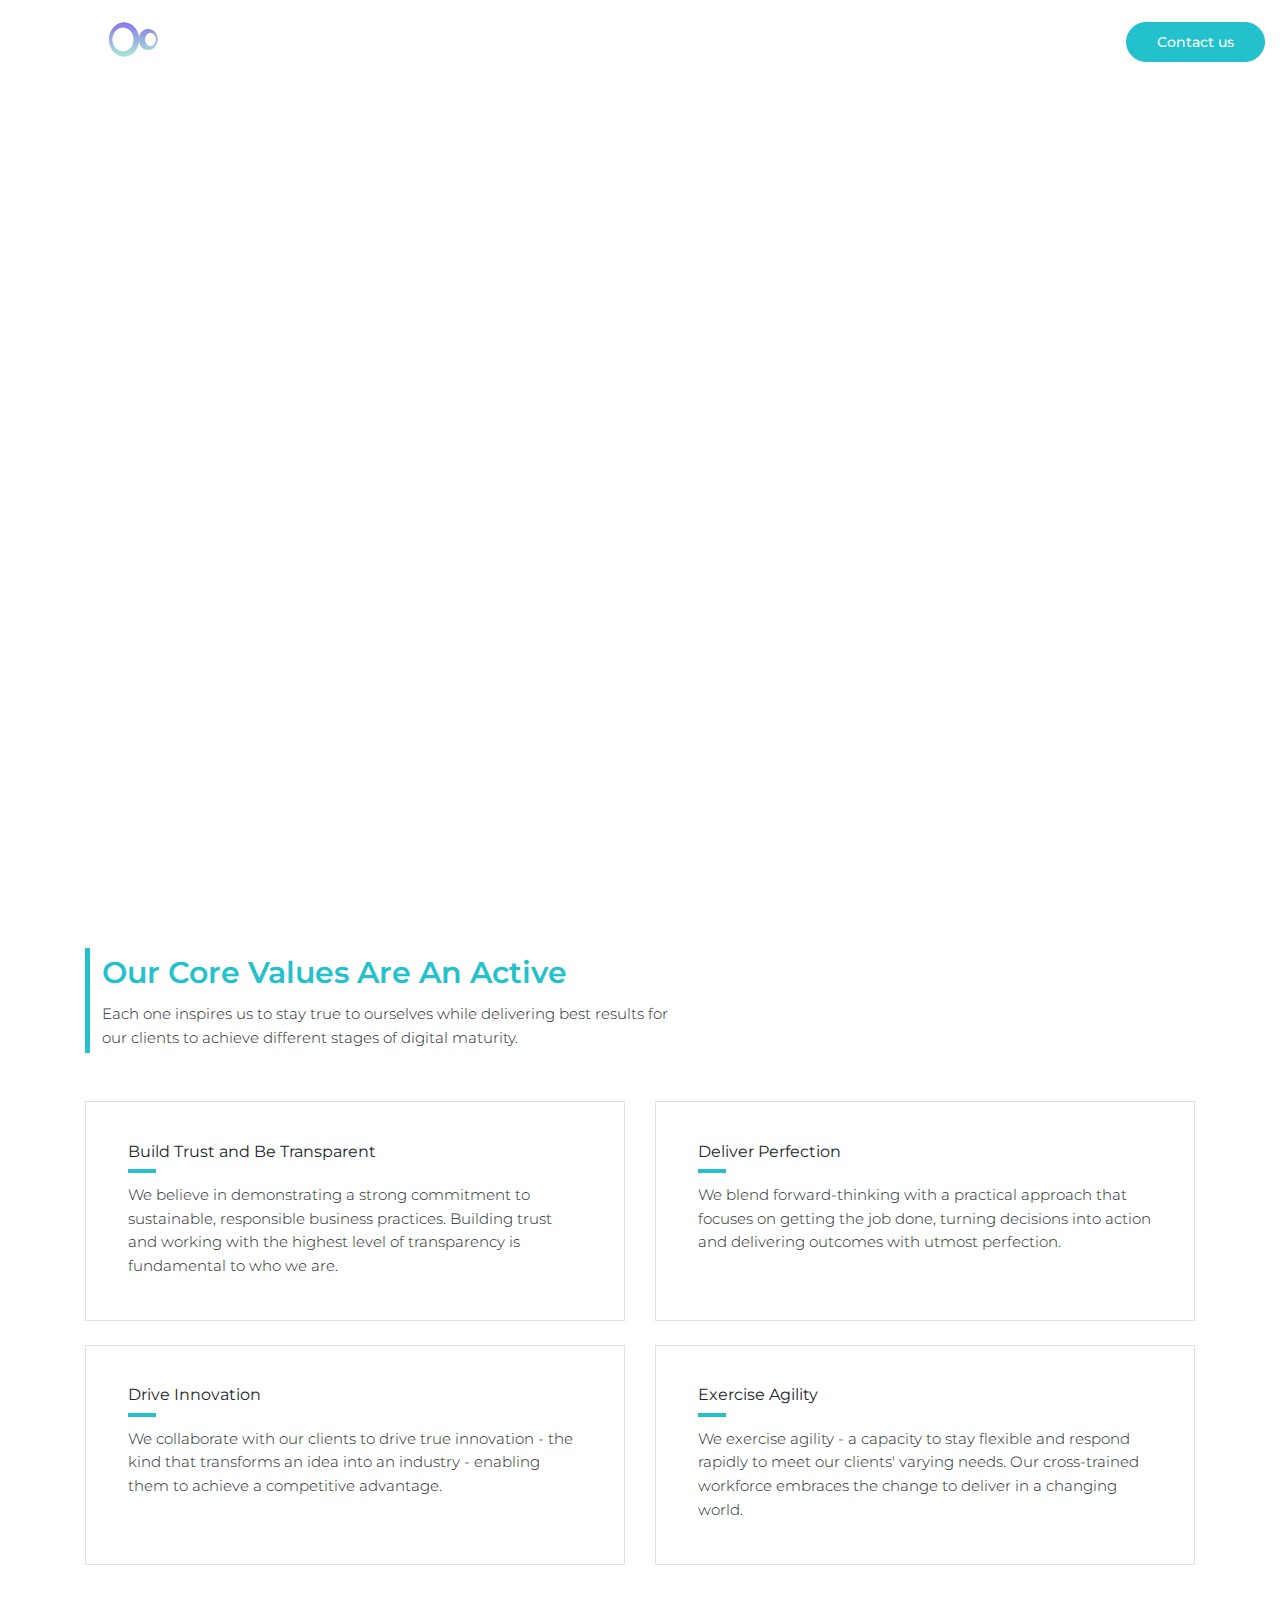
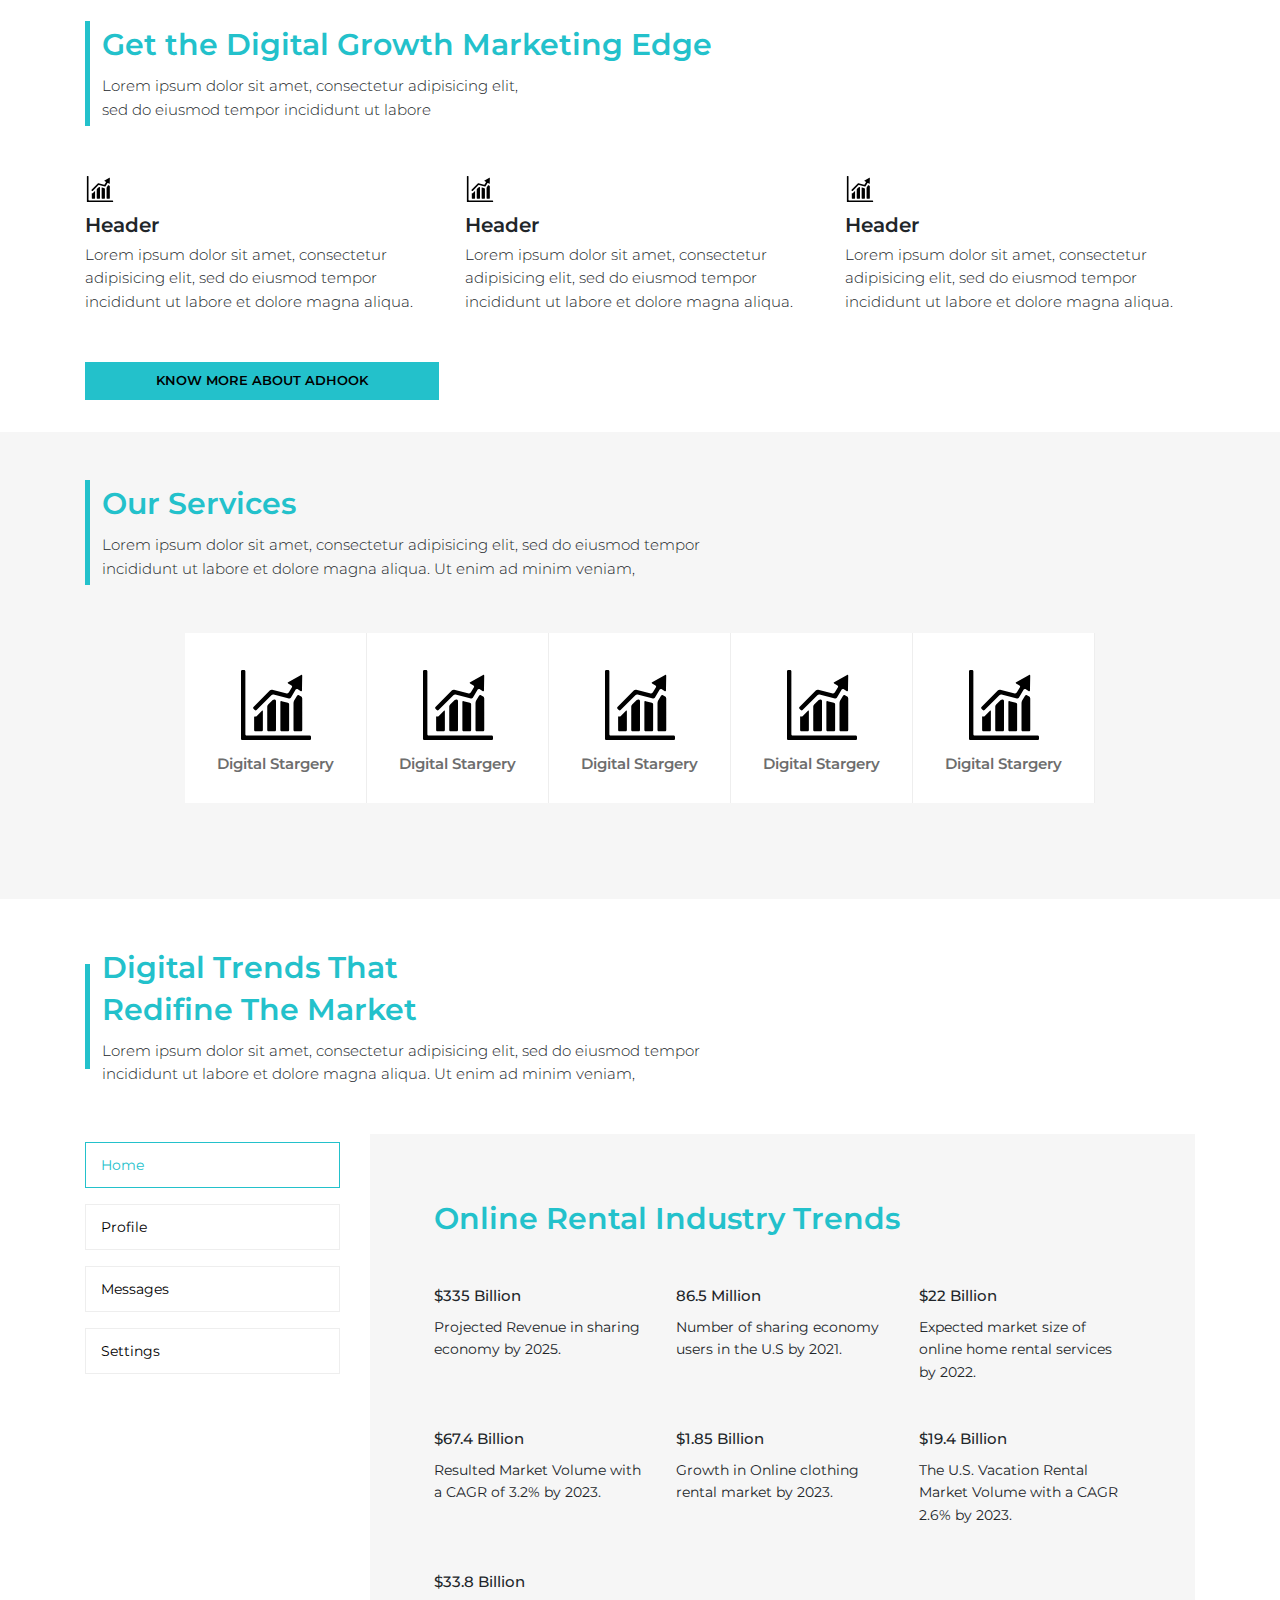
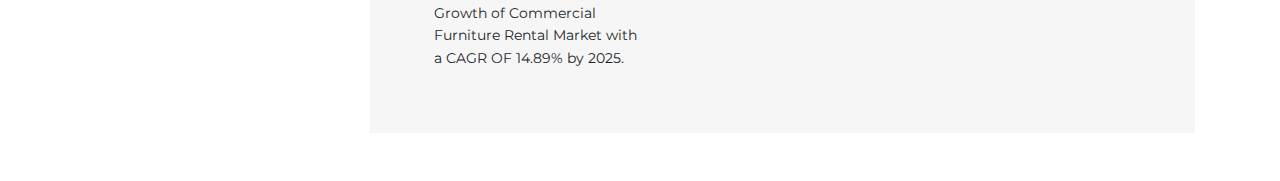
<file: index.html>
<!DOCTYPE html>
<html>
    <head>
        <title>ADHOOK</title>
        <meta charset="utf-8">
        <meta name="viewport" content="width=device-width, initial-scale=1, shrink-to-fit=no">
        <!-- Chrome, Firefox OS and Opera -->
        <meta name="theme-color" content="#054166">
        <!-- Windows Phone -->
        <meta name="msapplication-navbutton-color" content="#054166">
        <!-- iOS Safari -->
        <meta name="apple-mobile-web-app-status-bar-style" content="#054166">
        <link rel="stylesheet" href="https://cdnjs.cloudflare.com/ajax/libs/font-awesome/4.7.0/css/font-awesome.min.css">
        <link rel="preconnect" href="https://fonts.gstatic.com">
        <link href="https://fonts.googleapis.com/css2?family=Montserrat:ital,wght@0,100;0,200;0,300;0,400;0,500;0,600;0,700;0,800;0,900;1,100;1,200;1,300;1,400;1,500;1,600;1,700;1,800;1,900&display=swap" rel="stylesheet">
        <!-- Bootstrap CSS -->
        <link rel="stylesheet" href="css/slick.css">
        <link rel="stylesheet" href="css/slick-theme.css">
        <link rel="stylesheet" href="css/bootstrap.css">
         <link rel="stylesheet" href="css/style.css">
        <link rel="stylesheet" href="css/responsive.css">
    </head>
    <body>
        <header class="bgwhiteopac navigation-bar">
            <div class="container-fluid">
                <div class="desktop-header">
                    <div class="logo-sec">
                        <a href="">
                            <img src="images/icons/Logo_white.png">
                        </a>
                    </div>
                    <div class="navigation-sec" id="myNavbar">
                        <ul>
                            <li><a href="">Products</a></li>
                            <li><a href="">Products</a></li>
                            <li><a href="">Products</a></li>
                            <li><a href="">Products</a></li>
                            <li><a href="">Products</a></li>
                            <li><a href="" class="contact">Contact us</a></li>
                        </ul>
                    </div>
                </div>
            </div>
        </header>
        <main>
            <section>
                <div class="banner-section">
                    <div id="carouselExampleIndicators" class="carousel slide hero-carousel" data-ride="carousel" data-interval="3000">
                      <div class="carousel-inner">
                        <div class="carousel-item active">
                          <div class="carousel-image" style="background-image: url('https://www.fatbit.com/cdn/s2-Img-1.webp');">
                              <div class="content-sec">
                                <h1 class="heading">
                                    Your Success
                                    <br> That's Our Business<i></i></h1>
                                    <p class="para">We deeply care about your growth with our holistic<br> consultation model, agility and integrity.</p>
                                    <div class="video-pop-up d-none">
                                        <div class="b-s">
                                           <img src="images/icons/triangle.svg">
                                        </div>
                                        <div class="">
                                            Why Adhook?
                                        </div>
                                    </div>
                              </div>
                          </div>
                        </div>
                        <div class="carousel-item">
                          <div class="carousel-image" style="background-image: url('https://www.fatbit.com/cdn/s1-Img-1.webp');">
                              <div class="content-sec">
                                <h1 class="heading">
                                    Your Success
                                    <br> That's Our Business<i></i></h1>
                                    <p class="para">We deeply care about your growth with our holistic<br> consultation model, agility and integrity.</p>
                                    <div class="video-pop-up d-none">
                                        <div class="b-s">
                                           <img src="images/icons/triangle.svg">
                                        </div>
                                        <div class="">
                                            Why Adhook?
                                        </div>
                                    </div>
                              </div>
                          </div>
                        </div>
                      </div>
                    </div>
                    <div class="featured-section">
                        <div class="feature-in">
                            Fetured in
                        </div>
                        <div class="logo-sec">
                            <ul>
                                <li>Logo</li>
                                <li>Logo</li>
                                <li>Logo</li>
                                <li>Logo</li>
                                <li>Logo</li>
                                <li>Logo</li>
                            </ul>
                        </div>
                    </div>
                </div>

            </section>
            <section class="section pb-0 mt-5">
                <div class="container">
                <div class="row  m-0 pb-4 mb-4">
                     <div class="heading">
                        <div class="head-inner">
                        <h2>Our Core Values Are An Active</h2>
                        <p>Each one inspires us to stay true to ourselves while delivering best results for our clients to achieve different stages of digital maturity.</p>
                        </div>
                    </div>
                </div>
                <div class="row justify-content-between ">
                <div class="col-md-6 mb-4 in-view-watcher">
                <div class="cms border radius bg-white p-7 h-100">
                <h5><strong>Build Trust and Be Transparent</strong></h5>
                <p>We believe in demonstrating a strong commitment to sustainable, responsible business practices. Building trust and working with the highest level of transparency is fundamental to who we are.</p>
                </div>
                </div>
                <div class="col-md-6 mb-4 in-view-watcher">
                <div class="cms border radius bg-white p-7 h-100">
                <h5><strong>Deliver Perfection</strong></h5>
                <p>We blend forward-thinking with a practical approach that focuses on getting the job done, turning decisions into action and delivering outcomes with utmost perfection.</p>
                </div>
                </div>
                <div class="col-md-6 mb-4 in-view-watcher">
                <div class="cms border radius bg-white p-7 h-100">
                <h5><strong>Drive Innovation</strong></h5>
                <p>We collaborate with our clients to drive true innovation - the kind that transforms an idea into an industry - enabling them to achieve a competitive advantage.</p>
                </div>
                </div>
                <div class="col-md-6 mb-4 in-view-watcher">
                <div class="cms border radius bg-white p-7 h-100">
                <h5><strong>Exercise Agility</strong></h5>
                <p>We exercise agility - a capacity to stay flexible and respond rapidly to meet our clients' varying needs. Our cross-trained workforce embraces the change to deliver in a changing world.</p>
                </div>
                </div>
                </div>
                </div>
            </section>
            <section>
            <div class="growth_mar">   
                <div class="container">
                    <div class="heading">
                        <div class="head-inner">
                        <h2>Get the Digital Growth Marketing Edge</h2>
                        <p>Lorem ipsum dolor sit amet, consectetur adipisicing elit, sed do eiusmod
                        tempor incididunt ut labore </p>
                        </div>
                    </div>
                    <div class="row">
                        <div class="col-md-4">
                                <div class="growth_mar-inner">
                                    <img src="images/icons/chart-growth.svg">
                                    <h2>Header</h2>
                                    <p>Lorem ipsum dolor sit amet, consectetur adipisicing elit, sed do eiusmod
                                    tempor incididunt ut labore et dolore magna aliqua. </p>
                                </div>
                        </div>
                        <div class="col-md-4">
                                <div class="growth_mar-inner">
                                    <img src="images/icons/chart-growth.svg">
                                    <h2>Header</h2>
                                    <p>Lorem ipsum dolor sit amet, consectetur adipisicing elit, sed do eiusmod
                                    tempor incididunt ut labore et dolore magna aliqua.</p>
                                </div>
                        </div>
                        <div class="col-md-4">
                                <div class="growth_mar-inner">
                                    <img src="images/icons/chart-growth.svg">
                                    <h2>Header</h2>
                                    <p>Lorem ipsum dolor sit amet, consectetur adipisicing elit, sed do eiusmod
                                    tempor incididunt ut labore et dolore magna aliqua. </p>
                                </div>
                        </div>
                    </div>
                    <div class="text-left">
                        <button class="btn"> Know More about Adhook</button>
                    </div>
                </div>
            </div>
            </section>
            <section>   
                    <div class="services ">
                        <div class="container">
                            <div class="heading">
                                <div class="head-inner">
                                <h2>Our Services</h2>
                                <p>Lorem ipsum dolor sit amet, consectetur adipisicing elit, sed do eiusmod
                                tempor incididunt ut labore et dolore magna aliqua. Ut enim ad minim veniam,</p>
                                </div>
                            </div>
                            <div class="rows">
                                <div class="services-inner">
                                    <img src="images/icons/chart-growth.svg">
                                    <p>Digital Stargery</p>
                                </div>
                                <div class="services-inner">
                                    <img src="images/icons/chart-growth.svg">
                                    <p>Digital Stargery</p>
                                </div>
                                <div class="services-inner">
                                    <img src="images/icons/chart-growth.svg">
                                    <p>Digital Stargery</p>
                                </div>
                                <div class="services-inner">
                                    <img src="images/icons/chart-growth.svg">
                                    <p>Digital Stargery</p>
                                </div>
                                <div class="services-inner">
                                    <img src="images/icons/chart-growth.svg">
                                    <p>Digital Stargery</p>
                                </div>
                            </div>
                        </div>
                    </div>
            </section>
            <section>   
                <div class="container">
                    <div class="digi-trends">
                        <div class="heading">
                                <div class="head-inner">
                                <h2>Digital Trends That<br>
                                Redifine The Market</h2>
                                <p>Lorem ipsum dolor sit amet, consectetur adipisicing elit, sed do eiusmod
                                tempor incididunt ut labore et dolore magna aliqua. Ut enim ad minim veniam,</p>
                                </div>
                            </div>
                            <div class="row mt-5">
                              <div class="col-md-3">
                                <div class="nav flex-column nav-pills" id="v-pills-tab" role="tablist" aria-orientation="vertical">
                                  <a class="nav-link active" id="v-pills-home-tab" data-toggle="pill" href="#v-pills-home" role="tab" aria-controls="v-pills-home" aria-selected="true">Home</a>
                                  <a class="nav-link" id="v-pills-profile-tab" data-toggle="pill" href="#v-pills-profile" role="tab" aria-controls="v-pills-profile" aria-selected="false">Profile</a>
                                  <a class="nav-link" id="v-pills-messages-tab" data-toggle="pill" href="#v-pills-messages" role="tab" aria-controls="v-pills-messages" aria-selected="false">Messages</a>
                                  <a class="nav-link" id="v-pills-settings-tab" data-toggle="pill" href="#v-pills-settings" role="tab" aria-controls="v-pills-settings" aria-selected="false">Settings</a>
                                </div>
                              </div>
                              <div class="col-md-9">
                                <div class="tab-content" id="v-pills-tabContent">
                                  <div class="tab-pane fade show active" id="v-pills-home" role="tabpanel" aria-labelledby="v-pills-home-tab">
                                      <div id="rental" class="content-data h-100" style="display: block;">
                                    <div class="bg-gray p-4 min-height p-md-5">
                                    <div class="p-3">
                                    <div class="cms mb-xl-5 mb-4">
                                    <h2>Online Rental Industry Trends</h2>
                                    </div>
                                    <div class="row">
                                    <div class="col-md-4 ">
                                    <div class="trend-stats h-100 mb-4 mb-md-5">
                                    <span>$335 Billion</span>
                                    <p class="p-small">Projected Revenue in sharing economy by 2025.</p>
                                    </div>
                                    </div>
                                    <div class="col-md-4 ">
                                    <div class="trend-stats h-100 mb-4 mb-md-5">
                                    <span>86.5 Million</span>
                                    <p class="p-small">Number of sharing economy users in the U.S by 2021.</p>
                                    </div>
                                    </div>
                                    <div class="col-md-4 ">
                                    <div class="trend-stats h-100 mb-4 mb-md-5">
                                    <span>$22 Billion</span>
                                    <p class="p-small">Expected market size of online home rental services by 2022.</p>
                                    </div>
                                    </div>
                                    <div class="col-md-4">
                                    <div class="trend-stats h-100 mb-4 mb-md-5">
                                    <span>$67.4 Billion</span>
                                    <p class="p-small">Resulted Market Volume with a CAGR of 3.2% by 2023.</p>
                                    </div>
                                    </div>
                                    <div class="col-md-4">
                                    <div class="trend-stats h-100 mb-4 mb-md-5">
                                    <span>$1.85 Billion</span>
                                    <p class="p-small">Growth in Online clothing rental market by 2023.</p>
                                    </div>
                                    </div>
                                    <div class="col-md-4">
                                    <div class="trend-stats h-100 mb-4 mb-md-5">
                                    <span>$19.4 Billion</span>
                                    <p class="p-small">The U.S. Vacation Rental Market Volume with a CAGR 2.6% by 2023.</p>
                                    </div>
                                    </div>
                                    <div class="col-md-4">
                                    <div class="trend-stats h-100">
                                    <span>$33.8 Billion</span>
                                    <p class="p-small">Growth of Commercial Furniture Rental Market with a CAGR OF 14.89% by 2025.</p>
                                    </div>
                                    </div>
                                    </div>
                                    </div>
                                    </div>
                                    </div>
                                  </div>
                                  <div class="tab-pane fade" id="v-pills-profile" role="tabpanel" aria-labelledby="v-pills-profile-tab">...</div>
                                  <div class="tab-pane fade" id="v-pills-messages" role="tabpanel" aria-labelledby="v-pills-messages-tab">...</div>
                                  <div class="tab-pane fade" id="v-pills-settings" role="tabpanel" aria-labelledby="v-pills-settings-tab">...</div>
                                </div>
                              </div>
                            </div>
                    </div>
                </div>
            </section>
        </main>
        <footer>
             <script src="js/jquery-3.4.1.min.js"></script>
            <script src="js/popper.min.js"></script>
            <script src="js/bootstrap.min.js"></script>
            <script src="js/slick.min.js"></script>
        </footer>
        <script type="text/javascript">       
         $(function() {
            var header = $(".navigation-bar");
            $(window).scroll(function() {    
                var scroll = $(window).scrollTop();
                
            
                if (scroll >= 300) {
                    header.removeClass('bgwhiteopac').addClass("bgwhite");
                } else {
                    header.removeClass("bgwhite").addClass('bgwhiteopac');
                }
            });
        });
        </script>
    </body>
    </html>
</file>
<file: css/style.css>
html, body, div, span, applet, object, iframe,
h1, h2, h3, h4, h5, h6, p, blockquote, pre,
a, abbr, acronym, address, big, cite, code,
del, dfn, em, img, ins, kbd, q, s, samp,
small, strike, strong, sub, sup, tt, var,
b, u, i, center,
dl, dt, dd, ol, ul, li,
fieldset, form, label, legend,
table, caption, tbody, tfoot, thead, tr, th, td,
article, aside, canvas, details, embed, 
figure, figcaption, footer, header, hgroup, 
menu, nav, output, ruby, section, summary,
time, mark, audio, video {
    margin: 0;
    padding: 0;
    border: 0;
    font-size: 100%;
    font: inherit;
    vertical-align: baseline;
}
/* HTML5 display-role reset for older browsers */
article, aside, details, figcaption, figure, 
footer, header, hgroup, menu, nav, section {
    display: block;
}
body {
    line-height: 1;
    outline: none;
}
ol, ul {
    list-style: none;
}
blockquote, q {
    quotes: none;
}
blockquote:before, blockquote:after,
q:before, q:after {
    content: '';
    content: none;
}
table {
    border-collapse: collapse;
    border-spacing: 0;
}
body  {
    font-family: 'Montserrat', sans-serif;
   }
header{
    position: fixed;
    width:100%;
    padding:.5rem 0;
    z-index: 99;
}
header .desktop-header{
    display:flex;
    align-items: center;
    justify-content: space-between;
}
header .desktop-header .logo-sec{
    width: 180px;
}
header .desktop-header .logo-sec img{
    max-width: 100%;
}
header .desktop-header .navigation-sec ul{
    display:flex;align-items: center;
}
header .desktop-header .navigation-sec .contact:hover{
        background-color: transparent;
    border-color: #fff;
    color: #fff;
}
header .desktop-header .navigation-sec .contact{
        background-color: #23c1cb;
    color: #fff;
    padding: 12px 30px;
    border: 1px solid #23c1cb;
    display: inline-block;
    border-radius: 50px;
    margin-left:1rem;
}
header .desktop-header .navigation-sec ul li a{
    padding:0 1.5rem;
    font-weight: 500;
    text-decoration:none;
    font-size: 14px;  
    color:#fff;
}
/* Parallax animation effects */
.hero-carousel .carousel-item .carousel-image{
  transform: scale(1) translateX(0);
  transition: all 0.6s;
}

.hero-carousel .carousel-item.carousel-item-next .carousel-image,
.hero-carousel .carousel-item.active.carousel-item-right .carousel-image{
  transform: scale(1.3) translateX(-50%);
}

.hero-carousel .carousel-item.carousel-item-prev .carousel-image,
.hero-carousel .carousel-item.active.carousel-item-left .carousel-image{
  transform: scale(1.3) translateX(50%);
}

.hero-carousel .carousel-item.carousel-item-next.carousel-item-left .carousel-image, 
.hero-carousel .carousel-item.carousel-item-prev.carousel-item-right .carousel-image{
  /*transform: scale(1);*/
  transform: scale(1) translateX(0);
}


/* Makes carousel full screen */
.hero-carousel .carousel-item{
  height: 100vh;
  overflow: hidden;
}
.hero-carousel .carousel-item .carousel-image{
  height: 100vh;
  background-position: center center;
  background-repeat: no-repeat;
  background-size: cover;
}
main .banner-section .carousel-image{
    display: flex;
    align-items: center;
}

main .banner-section .carousel .carousel-image{
    display: flex;
    align-items: center;
}

main .banner-section .carousel .carousel-image .content-sec{
    padding:0 5rem;
}
main .banner-section .carousel .carousel-image .content-sec h1{
        color: #fff;
        font-size: calc(112.5% + 3vw);
        line-height: 1.3;
        margin-bottom: .7rem;
    }

main .banner-section .carousel .carousel-image .content-sec h1 .br{
    display:block;
}
main .banner-section .carousel .carousel-image .content-sec .para{
    font-size: 20px;
    color: #fff;
    line-height: 1.6;
}
main .video-pop-up{
    margin:1rem 0;
    display: flex;
    height: 50px;
    align-items: center;
}
main .video-pop-up .b-s{
        background: rgba(255,255,255,.3);
        xpadding:15px 20px;
        display: flex;
        width:10%;
        align-items: center;
        justify-content: center;
}
main .video-pop-up img{
    width: 15px;
    transform:rotate(180deg);
}
.carousel .heading  h2{
    font-size:  30px;
    text-align:   left; 
    line-height:    1.4;
 }
.carousel .heading:before{
    content:'';
    display:    none !important;   
}
header .heading  h2{
    font-size: 30px;
    color: #000;
    text-align:     left ; 
    font-weight:    600;
    line-height:    1.4;
    margin-bottom:  .5rem; 
}
main .cms h2,
main .heading  h2{
    font-size: 30px;
    color: #23c1cb;
    text-align:     left ; 
    font-weight:    600;
    line-height:    1.4;
    margin-bottom:  .5rem;
}
.cms p ,
main .heading p,
.growth_mar-inner p{
    line-height: 1.59;
    font-size: 15px;
    font-weight: 300;
}
.p-7 {
    padding: calc(1rem + 2vw);
}
.cms h5{
    margin-bottom: .6rem;
}
.cms h5:after {
    content: "";
    width: 1.75rem;
    height: 4px;
    margin: .6rem 0;
    display:block; 
   xbackground: #000;
        background: #23c1cb;
}
.banner-section{
    position:   relative;   
}
.banner-section
.featured-section{
    position: absolute; 
    bottom:     0;
    color:  #fff;
    width:  100%;
    padding:    3rem 5rem;
        display:    flex;   
        justify-content:   space-between;   
        align-items:    flex-end;
}
.banner-section
.featured-section .logo-sec ul{
    display: flex;  
}
.banner-section
.featured-section .logo-sec ul li {
    padding:0 .5rem;
}
.growth_mar{
    margin:     3rem 0;
}
main .heading p{
    width:  60%;
    xmargin:auto;    
    text-align:left ; 
}
.growth_mar{
    margin: 2rem 0;
}
.growth_mar
.growth_mar-inner {
    margin:     3rem 0;
}
.growth_mar
.growth_mar-inner h2{
        font-weight:   600;
        font-size:  20px;
        margin:     .5rem 0;
}
.growth_mar
.growth_mar-inner img{
    width:  30px;
}
.btn{
    background:#23c1cb;
    padding:8px 70px;
    text-transform:     uppercase;
    font-size:  13px;
    color:  #000;
    font-weight:    600;
    border-radius:0;
}
.btn:hover{
    border:1px solid #23c1cb;
    background: transparent;    
}
.heading {
    display:flex;   
    align-items:    center; 
}
.heading  h2,
.heading  p{
    text-align:   left; 
    margin: unset;  
    padding:0 12px;
}
main .heading:before {
    content: '';
    height: 105px;
    width: 5px;
        background:      #23c1cb;
   xbackground: #000;
    display: inline-block;
}
.services{
    padding:3rem 0;
    background:#f6f6f6;
}
.services .rows{
    display:flex;
    align-items:    flex-end;
    justify-content:    center; 
    padding:1rem;
}
.services .rows .services-inner{
    background:#fff;
    text-align:center;  
    padding:    2rem;
    margin:2rem 0;
    border-right: 1px solid #eee;
}
.services .rows .services-inner p{
    font-weight: 600;
    color:  #6d6d6d;
    font-size:15px;
    margin:.5rem 0 0;
}
.services .rows .services-inner img{
    width:80px;
}
.digi-trends{
    margin: 3rem 0;
}
.digi-trends
.nav-pills .nav-link{
        border: 1px solid #eee;
    color: #000;
    padding: 15px;
    border-radius: 0;
    font-size: 14px;
    margin:.5rem 0;
}
.digi-trends
.nav-pills .nav-link.active, .nav-pills .show > .nav-link{
    background:  transparent;   
    border:1px solid    #23c1cb;
    color:  #23c1cb;
}
.digi-trends
.bg-gray {
    background: #f6f6f6;
}
.digi-trends
.trend-stats p{
    font-size:  14px;
    line-height:    1.6;
}
.digi-trends
.trend-stats>span {
    font-weight: 500;
    margin-bottom: .8rem;
    display: block;
    font-size: calc(112.5% + 0.21vw);
    font-size:15px;
}
#myNavbar ul li .contact:after{
        display:    none;   
}
#myNavbar ul li a {
  position: relative;
     transition: 0.5s;
}
#myNavbar ul li a::after {
  position: absolute;
  content: "";
  width: 100%;
  height: 3px;
  top: 100%;
  left: 0;
  background: #76CBF5;
  transition: transform 0.5s;
  transform: scaleX(0);
  transform-origin: right;
  margin:8px 0;
}
#myNavbar ul li a:hover {
  xcolor: #95a5a6;
}
#myNavbar ul li a:hover::after {
  transform: scaleX(1);
  transform-origin: left;
}
header .bgwhiteopac {
    background: transparent ;
}
 .bgwhite {
    background: #000000b5;
    transition: background-color 1s ease;
}
/*Services css*/
.services_sec .services-tabs ul{
        display:flex;
    vertical-align: middle;
}
.services_sec .services-tabs ul li{
    text-align: center;
    border-right: 1px solid #eee;
    width: 100%;
    border-bottom: 1px solid #eee;
}
.services_sec .services-tabs .services-content-list{
    padding:4rem 2rem;
}
.services_sec.services-tabs .services-content-list h2{
    font-size: 16px;
    color: #000;
    font-weight: 700;
    margin:1rem 0;
}
li.active {
    color: red;
}
.services-intro {
    background-color: #f0f5f8;
    padding: 80px 0 50px;
}
.services-intro-name {
    font-size: 24px;
    line-height: 32px;
    font-weight: 600;
    color: #51cfd4;
    margin: 0;
}
.services-intro-sub-heading {
    font-size: 36px;
    line-height: 50px;
    font-weight: 600;
    color: #3b3c3d;
}
.services-intro-name {
    font-size: 24px;
    line-height: 32px;
    font-weight: 600;
    color: #51cfd4;
    margin: 0;
}
.category-icon {
    bottom: 0;
    right: 5rem;
    position: absolute;
}
.services-content-main {
    font-size: 20px;
    line-height: 38px;
    color: #3b3c3d;
    margin: 1rem 0 0 ;
}
.services_sec .services-content-list h2{
        font-weight: 700;
    color: #000;
    margin: 1rem 0 0;
}
.services-no {
    font-size: 98px;
    line-height: 82px;
    font-weight: 600;
    color: #51cfd4;
    margin-right: 1.5rem;
}
.services-banner .distable-cell {
    position: relative;
    z-index: 2;
}
.services-banner-tagline-1 {
    color: #899c2a;
    font-weight: 600;
    font-size: 16px;
    line-height: 26px;
}
.services-banner-tagline-2 {
    font-size: 48px;
    line-height: 54px;
    font-weight: 600;
    color: #bdd346;
    padding: 20px 0;
}
.services-banner-tagline-3 {
    font-size: 30px;
    line-height: 42px;
    font-weight: 600;
    color: #fff;
}
.distable-cell {
    display: table-cell;
    vertical-align: middle;
}
.distable {
    display: table;
}
.services_sec .services-tabs .services-content-list.active{
    background: #23c1cb;
}
.services_sec .services-tabs ul li a{
    text-decoration: none;
}
#faq .card {
  margin-bottom: 30px;
  border: 0;
}

#faq .card .card-header {
  border: 0;
  x-webkit-box-shadow: 0 0 20px 0 rgba(213, 213, 213, 0.5);
          xbox-shadow: 0 0 20px 0 rgba(213, 213, 213, 0.5);
  border-radius: 2px;
  padding: 0;
}
#faq {
    margin:3rem 0;
}
#faq .card .card-header .btn-header-link {
  color: #fff;
  display: block;
  text-align: left;
  xbackground: #FFE472;
  color: #222;
   color: #23c1cb;
  padding: 0 20px;
}

 #faq .card .card-header .btn-header-link:after {
      content: '';
    width: 0;
    height: 0;
    border-left: 10px solid transparent;
    border-right: 10px solid transparent;
    border-bottom: 12px solid #BABDF2;
    margin: 0 25px;
}
 #faq .card  .card-body{
    padding: .4rem 1.25rem;
 }
 #faq .card .card-header .btn-header-link.collapsed {
  xbackground: #A541BB;
  xcolor: #fff;
}
#faq .card .card-header a{
    display: flex !important;
    justify-content: space-between;
    align-items: center;

}
#faq .card .card-header .btn-header-link.collapsed:after {
      content: '';
    width: 0;
    height: 0;
    border-left: 10px solid transparent;
    border-right: 10px solid transparent;
    border-top: 12px solid #BABDF2;
    border-bottom: unset;
    margin: 0 25px;
}
 #faq .card .collapsing {
  xbackground: #FFE472;
  line-height: 30px;
}
#faq .card  .btn:hover{
    border:none;
}
#faq .card  .btn{
    background:#fff;
    font-size: 25px;
    text-transform: unset;
    font-weight:600;
}
#faq .card .collapse {
  border: 0;
}

#faq .card .collapse.show {
  xbackground: #FFE472;
  line-height: 30px;
  color: #222;
}
.case-study{
        background-color: #f0f5f8;
        padding: 3rem 0;
        margin:2rem 0 0;
}
.case-study
.slick-prev:before, .case-study .slick-next:before{
    font-size: 30px;
    color: #000;
}
.case-study
.slick-prev {
       display: inline;
    width: 115px;
    left: unset;
    right:5rem;
    top: -3rem;
}
.case-study
.slick-next{
    right: 5rem;
    top: -3rem;
}
.case-study
.case-study-inner{
    margin:2rem 0;
}
/*growth*/
.growth-banner .banner-content{
    position: absolute;
    left:  5rem;
    top: 40%;
    font-size: 30px;
}
.growth-banner .banner-content h2{
    color: #fff;
    font-size: 40px;
    color: #000;
    font-weight: 800;
    text-transform: uppercase;
}
.growth-banner .banner-content p{
    font-size: 17px;
    margin:1rem 0;
}
.growth-banner .banner-content  a.expert{
    background: #23c1cb;
    border-radius: 100px;
    color: #000;
    text-decoration: none;
    padding: 20px 10px;
    font-size: 15px;
    width: 40%;
    font-weight: 600;
    text-align: center;
    display: block;
}
.overview {
    background-color: #061a35;
    padding: 70px 0px 70px;
}
.sec-desc {
    font-size: 16px;
    line-height: 28px;
}
.overview p{
    color: #fff;
    line-height: 1.6;
    margin-bottom: .6rem;
}
.green-color {
    color: #c1dc2e;
}
.overview-adv p {
    color: #fff;
    width: 250px;
    text-align: center;
    display: block;
    margin: 7px auto 0;
    font-style: oblique;
}
.overview-slider .col-4{
    text-align: center;
    margin:2rem 0;
}
.services-tabs{
    position: sticky;
    top: 84px;
}
.what-we-do{
    margin:3rem 0;
}
.wwd-sec{
    margin: 2.6rem 0;
}
.wwd-sec p{
    text-align: justify;
    font-size:  15px;
    margin:1rem 0;
    line-height: 22px;
    color: #3b3c3d;
}
.make-reinvent {
        background: url(https://www.reinventdigital.com/wp-content/uploads/2018/01/what-we-do-pattern.jpg)repeat;
        width:  100%;
        padding:3rem 0 5rem;
        background-attachment: fixed;
}
.make-reinvent 
.common-sec{
        background:#302F2F;
        padding:3rem ;
        text-align: center; 
        color:#fff;
}
.rows{
    display: flex;
    align-items:flex-start;   
}
.make-reinvent
.right-sec{
    margin:8rem 0 0;
    width:50%;
    background:#23c1cb;
    color:#000;
    padding:5rem 3rem;
}
.make-reinvent
.left-sec{
    margin:3rem 0 0;
    width:50%;
}
.make-reinvent 
.common-sec h2{
    font-size:  20px;
    margin:1rem 0;
    font-weight:    600;
    line-height:    1.4;
}
.make-reinvent 
.common-sec p{       
    line-height: 1.5;
}
.mt-minus{
    margin-top: -2rem;
}
.make-reinvent .cig .common-sec{
    background:#fff;
    color:#000;
        -webkit-box-shadow: 60px 60px 47px -17px rgb(0 0 0 / 20%);
    -moz-box-shadow: 60px 60px 47px -17px rgba(0,0,0,.2);
    box-shadow: 60px 60px 47px -17px rgb(0 0 0 / 20%);
}
.make-reinvent 
.rig{
    margin-top: 5rem;
}
.banner-section{
    background-attachment: fixed !important;   
}
/*patner*/
.patner{
    padding:3rem 0;
}
.patner p{
    margin:  2rem 0;
    width:100%;
    line-height:    1.5;
        text-align: left    ; 
}
.patner-logo{
    padding:1rem ;
    width:200px;
}
.get-in-touch {
    padding:3rem 0;
    background:#eee;
}
.get-in-touch h2{
    text-align: center; 
        font-size:  30px;
        font-weight:    700;
        line-height:    1.5l
}
.get-in-touch  p{
    text-align:     center; 
    margin:1rem auto;
    line-height:    1.5;
}
.get-in-touch .btnss{
    display:flex; 
    margin-top: 2rem;  
    justify-content: center;    
    align-items:    center; 
}
.get-in-touch .btnss .btn{
    margin:0 1rem;
}
</file>
<file: css/responsive.css>
@media screen and (max-width: 1980px) and (min-width: 1367px){}
@media screen and (max-width: 1920px) and (min-width: 1367px){}
@media screen and (max-width: 1680px) and (min-width: 1367px){}
@media screen and (max-width: 1600px) and (min-width: 1367px){}
@media screen and (max-width: 1440px) and (min-width: 1367px){}
@media screen and (min-width: 1400px){
    .banner-sec .form-div{
        width: 345px;
    }
    .blog-section {
    margin-top: -123px;
}
}
@media screen and (max-width: 1280px){
	.banner-sec .carousel .carousel-indicators {
    	bottom: 15%;
	}
	
}
@media screen and (max-width: 1199px){
		.banner-sec .carousel .carousel-caption{
			top: 	11%;
		}
		.banner-sec .carousel .carousel-caption h2{
			font-size: 	25px;
		}
		.banner-sec .carousel .carousel-caption h2 span {
		    font-size: 37px;
		}
		.banner-sec .carousel .carousel-caption p {
    		font-size: 15px;
		}
		.banner-sec .form-div{
			width: 	25%;
			right: 5%;
		}
		.health-packages .slick-prev, .video-slider .slick-prev {
		    left: -35px;
		}
		.slick-next {
   			 right: -35px;
		}
		.locations .locations-inner .row {
    		justify-content: center	;
		}
		.map-section{
			margin:2rem auto 0;	
		}
}
@media screen and (max-width: 1200px){
	.custom-container{
    max-width: 1140px;
}
.health-packages .slick-prev, .video-slider .slick-prev,
.blog .slick-prev{
    left: -25px;
}
.health-packages .slick-next, .video-slider .slick-next,
.blog .slick-next{
    right: -25px;
}
.slick-next {
    right: -25px;
}
}
@media screen and (max-width: 1024px){
	.skeleton-section .skeleton-content-section .inner-section p{
		font-size: 	16px;
	}
	.skeleton-section .skeleton-content-section h2 {
    	font-size: 30px;
    	margin-bottom: .5rem;
	}
	.slick-prev {
    	left: 0;
	}
	.slick-next{
		right:0;
	}
}
@media screen and (max-width: 993px){
    .header-fixed{
            padding-top: 63px;
    }
	.healthpackage_inner .healthpackage_content .rates{
		justify-content: 	center;	
	}
	.healthpackage_inner .healthpackage_content .rates .old-rates,
	.healthpackage_inner .healthpackage_content .rates .new-rates {
 	   margin: 0 10px;
	}
	.skeleton-section .ml- {
    	margin-bottom: 0rem;
	}
	.skeleton-section .human{
		margin-top: 2rem;
	}
	.skeleton-section .mt- {
    	margin-top: 1rem;
	}
	.skeleton-section .skeleton-content-section {
    	margin-bottom: 0rem;
	}
	.desktop-navbar,
	.desktop-carousel{
		display: none;	
	}
	.mobile-carousel{
		display:block;
		zoverflow-x: hidden;
	}
	.mobile-navbar{
		display:flex;	
		padding:.7rem 0;
	}
	.banner-sec .form-div{
		position:initial;
		width:40%;
		margin:2rem auto .5rem;
	}
	.skeleton-section {
    	margin: 0;
	}
	.mobile-navbar .logo {
    	width: 170px;
	}
	.habits .left-back,
	.habits .right-back,
	.health-packages .top-right-bg,
	.health-packages .bottom-left-bg,
	.health-packages .slick-next,
	.health-packages .slick-prev,
	.video-slider .slick-next,
	.video-slider .slick-prev,
	.blog .slick-next,
	.blog .slick-prev{
		display:none !important;
	}
	.heading h2 {
    	font-size: 30px;
	}
	.all-blog-stories .slick-slide {
    margin: 1rem;
}
.hp_div{
	margin:13px 15px !important;
}
.banner-sec .carousel .carousel-indicators{
	bottom: 0rem;
    right: -4rem;
	margin-left:unset;	
}
.locations-inner .row{
	align-items: 	center;	
}
.habits{
	margin:2rem 0;
}
.view-btn-sec {
    margin: 3rem 0 0;
    text-align: center;
}
.heading {
    margin-bottom: 1rem;
}
.skeleton-section .para {
    font-size: 14px;
    width: 100%;
}
.skeleton-section nav{
	justify-content: center;
}
.slick-dots li button:before{
	font-size: 30px;
}
.banner-sec .carousel .carousel-indicators li {
    width: 9px;
    height: 9px;
}
.slick-dots li.slick-active button:before {
    opacity: .75;
    color: #FFCC00;
}
.skeleton-section ul{
	justify-content:center;
}
.social-foo{
	padding:20px 20px 40px 0 !important;
}
footer 	 .text-right{
	text-align:left !important;
}
.locations .locations-inner .df{
	padding: 0;
}
.locations
.locations-inner img{
width:40px;
}
  .payment .Checkout-detail-sec .Sample .bx,
    .payment .Checkout-detail-sec .date-sec,
    .payment .Checkout-detail-sec .Available .form-control{
        width:100%;
    }
}
@media screen and (max-width: 800px){
.find-a-lab .location-center .location-content ul li{
    width:100%;
}
.find-a-lab .location-center img {
    width: 45px;
}
.find-a-lab .location-center .location-content ul li{
    font-size:  14px;
}
.find-a-lab .location-center .Directions .lc {
    margin: 0 .5rem 0.5rem 0;
}
.find-a-lab .find-a-lab-inner p{
        font-size: 14px;
    line-height: 1.4;
}
.find-a-lab .bg{
    display:    none;   
}
}
@media screen and (max-width: 767px){
  
	.mobile-map{
    display: block;
}
.desktop-map,
.locations .heading p{
    display: none;
}
footer .footer-div .col-md-2{
	margin:.8rem 0;
}

#map{
    margin:3rem 0;
}
.find-a-lab .find-a-lab-inner .form-control {
    height: calc(1.5em + 1rem + 2px);
    margin: .5rem 0;
    font-size: 14px;
}
.btn{
    xwidth:100%;
}
.paginations .det {
    display: none;
}
.payment .payment-content .pagi-sec {
    width: 100%;
}
.payment .pd-heading h2 {
    font-size: 15px;
}
.current_opening
.current_opening-inn .form-control{
    font-size: 13px;
}
.current_opening h6{
    font-size: 20px;
}
.current_opening .ex{
    flex-wrap: wrap;
}
.current_opening .bg{
    display: none;
}
.current_opening ul li{
    line-height: 1.4;
}
.current_opening
.current_opening-inn{
    margin:.6rem 0;
}
}
@media screen and (max-width: 640px){}
@media screen and (max-width: 600px){}
@media screen and (max-width: 480px){
	/*Human Anatomy*/
	.skeleton-section .human .male {
    		max-width: 300px;
	}
	.skeleton-section .brain img {
    width: 45px;
}
	.skeleton-section .brain {
    	left: 123px;
 	}
 	.skeleton-section .tyroid img {
    width: 35px;
}
 	.skeleton-section .has-tip:hover:before {
    font-size: 14px;
    transform: translate(-70%,-10%);
    line-height: 1.4;
	}
	.skeleton-section .lungs {
    position: absolute;
    top: 116px;
    z-index: 998;
    left: 98px;
    opacity: 1;
}
.skeleton-section .heart {
    position: absolute;
    top: 135px;
    z-index: 99999;
    left: 139px;
    opacity: 1;
}
.skeleton-section .heart img {
    width: 30px;
}
.skeleton-section .liver {
    position: absolute;
    top: 202px;
    z-index: 9;
    left: 103px;
    opacity: 1;
}
.skeleton-section .liver img {
    width: 60px;
}
.skeleton-section .stomach {
    position: absolute;
    top: 200px;
    z-index: 999;
    left: 130px;
    opacity: 1;
}
.skeleton-section .stomach img {
    width: 55px;
}
.skeleton-section .intestine {
    position: absolute;
    top: 235px;
    z-index: 9;
    left: 108px;
    opacity: 1;
}
.skeleton-section .intestine img {
    width: 80px;
}
.skeleton-section .kidney {
    position: absolute;
    top: 237px;
    z-index: 999;
    left: 115px;
    opacity: 1;
}
.skeleton-section .kidney img {
    width: 65px;
}
.skeleton-section .pancreas {
    position: absolute;
    top: 252px;
    z-index: 9999;
    left: 135px;
    opacity: 1;
}
.skeleton-section .pancreas img {
    width: 25px;
}
.skeleton-section .reproductive {
    position: absolute;
    top: 245px;
    z-index: 1;
    left: 116px;
    opacity: 1;
}
.skeleton-section .col-lg-6{
	padding: 	0;
}
.skeleton-section .reproductive img {
    width: 60px;
}
.skeleton-section .lungs img {
    width: 95px;
}

	.skeleton-section .tyroid {
    position: absolute;
    top: 78px;
    left: 127px;
    opacity: 1;
}
.skeleton-section .f-human .f-brain {
    position: absolute;
    top: 9px;
    z-index: 999;
    left: 123px;
    opacity: 1;
}
.skeleton-section .f-human .f-brain img {
    width: 50px;
}
.skeleton-section .f-human .f-tyroid {
    position: absolute;
    top: 92px;
    z-index: 999;
    left: 130px;
    opacity: 1;
}
.skeleton-section .f-human .f-tyroid img {
    width: 35px;
}
.skeleton-section .f-lungs {
    position: absolute;
    top: 135px;
    left: 104px;
    opacity: 1;
    z-index: 9;
}
.skeleton-section .f-lungs img {
    width: 90px;
}
.skeleton-section .f-heart {
    position: absolute;
    top: 150px;
    z-index: 99999;
    left: 145px;
    opacity: 1;
}
.skeleton-section .f-heart img {
    width: 30px;
}
.skeleton-section .f-liver {
    position: absolute;
    top: 215px;
    left: 110px;
    opacity: 1;
    z-index: 999;
}
.skeleton-section .f-stomach {
    position: absolute;
    top: 218px;
    left: 141px;
    opacity: .7;
    z-index: 999999;
}
.skeleton-section .f-stomach img {
    width: 50px;
}
.skeleton-section .f-kidney {
    position: absolute;
    top: 247px;
    left: 120px;
    opacity: 1;
    z-index: 9999999;
}
.skeleton-section .f-kidney img {
    width: 65px;
}
.skeleton-section .f-pancreas {
    position: absolute;
    top: 260px;
    left: 137px;
    opacity: 1;
    z-index: 999999;
}
.skeleton-section .f-pancreas img {
    width: 30px;
}
.skeleton-section .f-intestine {
    position: absolute;
    top: 242px;
    left: 105px;
    opacity: 1;
    z-index: 10;
}
.skeleton-section .f-intestine img {
    width: 90px;
}
.skeleton-section .f-reproductive {
    top: 279px;
    position: absolute;
    left: 83px;
    z-index: 1;
    z-index: 9;
}
.skeleton-section .f-reproductive img {
    width: 130px;
}
	/**/
	.locations .heading p {
    	line-height: 1.2;
    	font-size: 14px;
	}
	.locations .locations-inner h2{
		font-size: 30px;
	}
	.video-slider h2 {
    	line-height: 1.3;
	}
	.locations .locations-inner p {
    	font-size: 15px;
	}
	.banner-sec .form-div {
	    width: 85%;
	}
	.healthpackage_inner .hp {
    	padding: .5rem;
    }
    .healthpackage_inner .healthpackage_content h2{
    	font-size: 22px;
    }
    .healthpackage_inner .healthpackage_content .rates .old-rates {
    font-size: 16px;
	}
	.healthpackage_inner .healthpackage_content .rates .nowat {
    font-size: 13px;
 }
 .healthpackage_inner .healthpackage_content .rates .new-rates {
    font-size: 21px;
}
.healthpackage_inner .test_includes {
    font-size: 14px;
 }
 .healthpackage_inner .test_includes img{
 	width:40px;
 }
 .healthpackage_inner .hp-btn{
 	flex-wrap:wrap;
 }
 .book-btn, .cart-btn{
 	width:100%;
 	margin:.16rem 0;
 }
 .hp_div{
 	margin: 10px 5px ;
 }
 .habits .slick-next {
    right: 10px;
}
.habits .slick-prev {
    left: 10px;
}
.skeleton-section{
	xdisplay:none;
}
.banner-sec{
	overflow: hidden;
}
.skeleton-section .skeleton-content-section .inner-section{
	display:block;
	width: 100%;
}
.skeleton-section .skeleton-content-section {
    margin:1rem 0;
}
.skeleton-section .skeleton-content-section .inner-section{
	margin: 0;
}
.skeleton-section .skeleton-content-section .inner-section .inner-btn {
    text-align: center;
    margin: -1.1rem 0 0;
}
.skeleton-section .skeleton-content-section .inner-section p {
    font-size: 14px;
}
.skeleton-section .skeleton-content-section .inner-section .inner-section-l{
		    border: 1px solid #eee;
    padding: .5rem .5rem 2rem .5rem;
}
.btn,
.view-btn,
.book-btn,
.cart-btn,
.skeleton-section .nav-pills .nav-link	{
	font-size:13px;
}
.form-div .card-body{
	padding:.4rem;
}
.form-div .card-body .mt-5{
	margin-top: 1.5rem !important
}
.blog {
    margin-top: -3px;
}
.payment .Checkout-detail-sec .bg-c {
    padding: 1rem;
}
}
@media screen and (max-width: 425px){}
@media screen and (max-width: 414px){}
@media screen and (max-width: 384px){}
@media screen and (max-width: 375px){}
@media screen and (max-width: 360px){}
@media screen and (max-width: 320px){}
</file>
